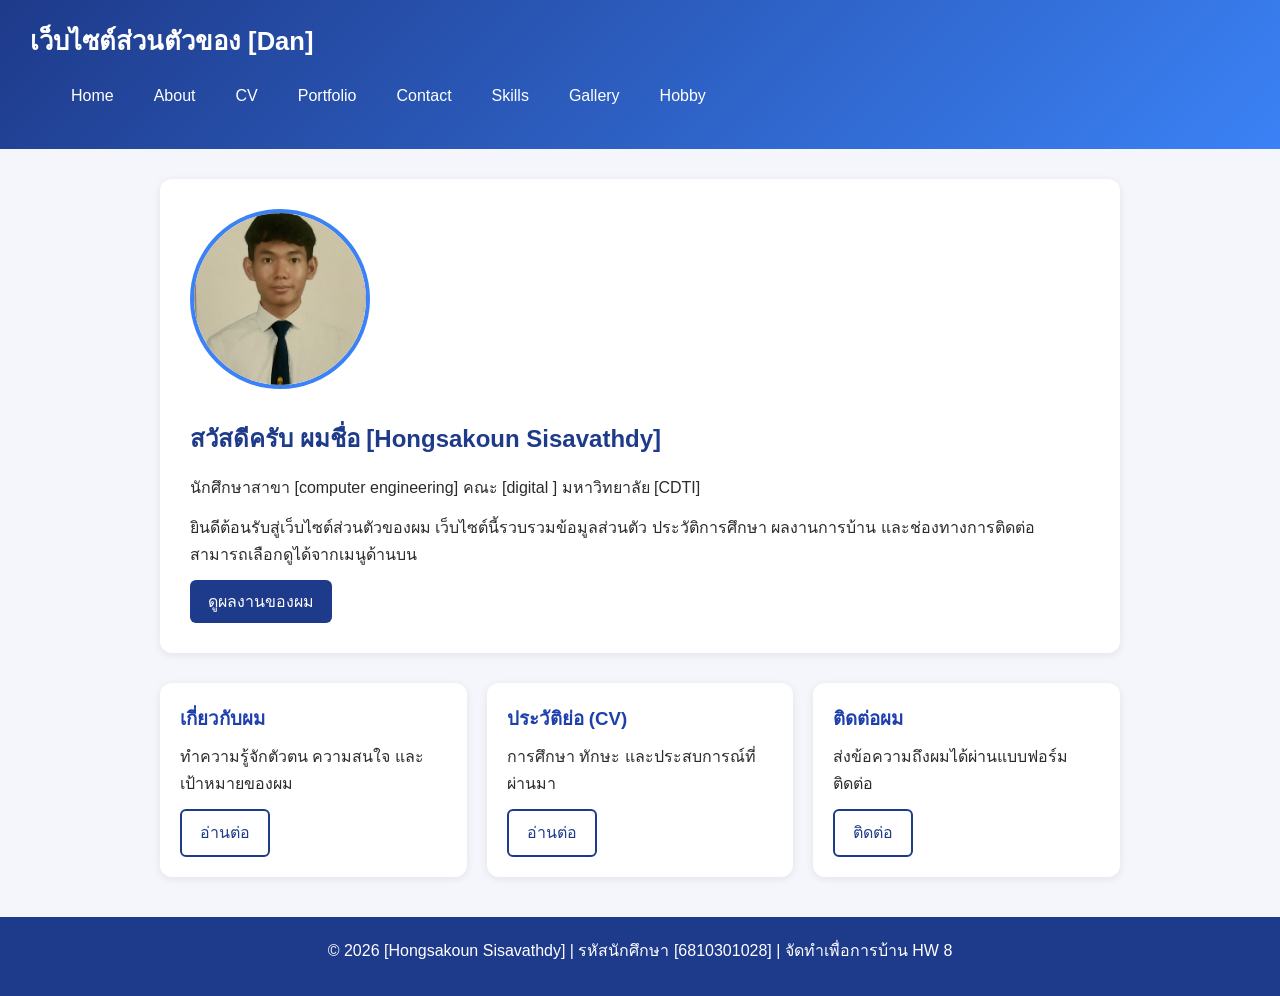
<file: index.html>
<!DOCTYPE html>
<html lang="th">
<head>
  <meta charset="UTF-8">
  <meta name="viewport" content="width=device-width, initial-scale=1.0">
  <title>หน้าแรก | เว็บไซต์ส่วนตัว</title>
  <link rel="stylesheet" href="css/style.css">
</head>
<body>

<header>
  <h1 class="site-title">เว็บไซต์ส่วนตัวของ [Dan]</h1>
  <nav>
    <ul class="menu">
      <li><a href="index.html">Home</a></li>
      <li><a href="about.html">About</a></li>
      <li><a href="cv.html">CV</a></li>
      <li><a href="portfolio.html">Portfolio</a></li>
      <li><a href="contact.html">Contact</a></li>
      <li><a href="skills.html">Skills</a></li>
      <li><a href="gallery.html">Gallery</a></li>
      <li><a href="hobby.html">Hobby</a></li>
    </ul>
  </nav>
</header>
<main>

<section class="hero">
  <img src="images/S__2539526.jpg" alt="รูปนักศึกษา" class="profile-img">
  <div class="hero-text">
    <h2>สวัสดีครับ ผมชื่อ [Hongsakoun Sisavathdy]</h2>
    <p>นักศึกษาสาขา [computer engineering] คณะ [digital ] มหาวิทยาลัย [CDTI]</p>
    <p>ยินดีต้อนรับสู่เว็บไซต์ส่วนตัวของผม เว็บไซต์นี้รวบรวมข้อมูลส่วนตัว ประวัติการศึกษา
       ผลงานการบ้าน และช่องทางการติดต่อ สามารถเลือกดูได้จากเมนูด้านบน</p>
    <a href="portfolio.html" class="btn">ดูผลงานของผม</a>
  </div>
</section>
<section class="cards">
  <article class="card">
    <h3>เกี่ยวกับผม</h3>
    <p>ทำความรู้จักตัวตน ความสนใจ และเป้าหมายของผม</p>
    <a href="about.html" class="btn btn-outline">อ่านต่อ</a>
  </article>
  <article class="card">
    <h3>ประวัติย่อ (CV)</h3>
    <p>การศึกษา ทักษะ และประสบการณ์ที่ผ่านมา</p>
    <a href="cv.html" class="btn btn-outline">อ่านต่อ</a>
  </article>
  <article class="card">
    <h3>ติดต่อผม</h3>
    <p>ส่งข้อความถึงผมได้ผ่านแบบฟอร์มติดต่อ</p>
    <a href="contact.html" class="btn btn-outline">ติดต่อ</a>
  </article>
</section>

</main>
<footer>
  <p>© 2026 [Hongsakoun Sisavathdy] | รหัสนักศึกษา [6810301028] | จัดทำเพื่อการบ้าน HW 8</p>
</footer>
</body>
</html>
</file>
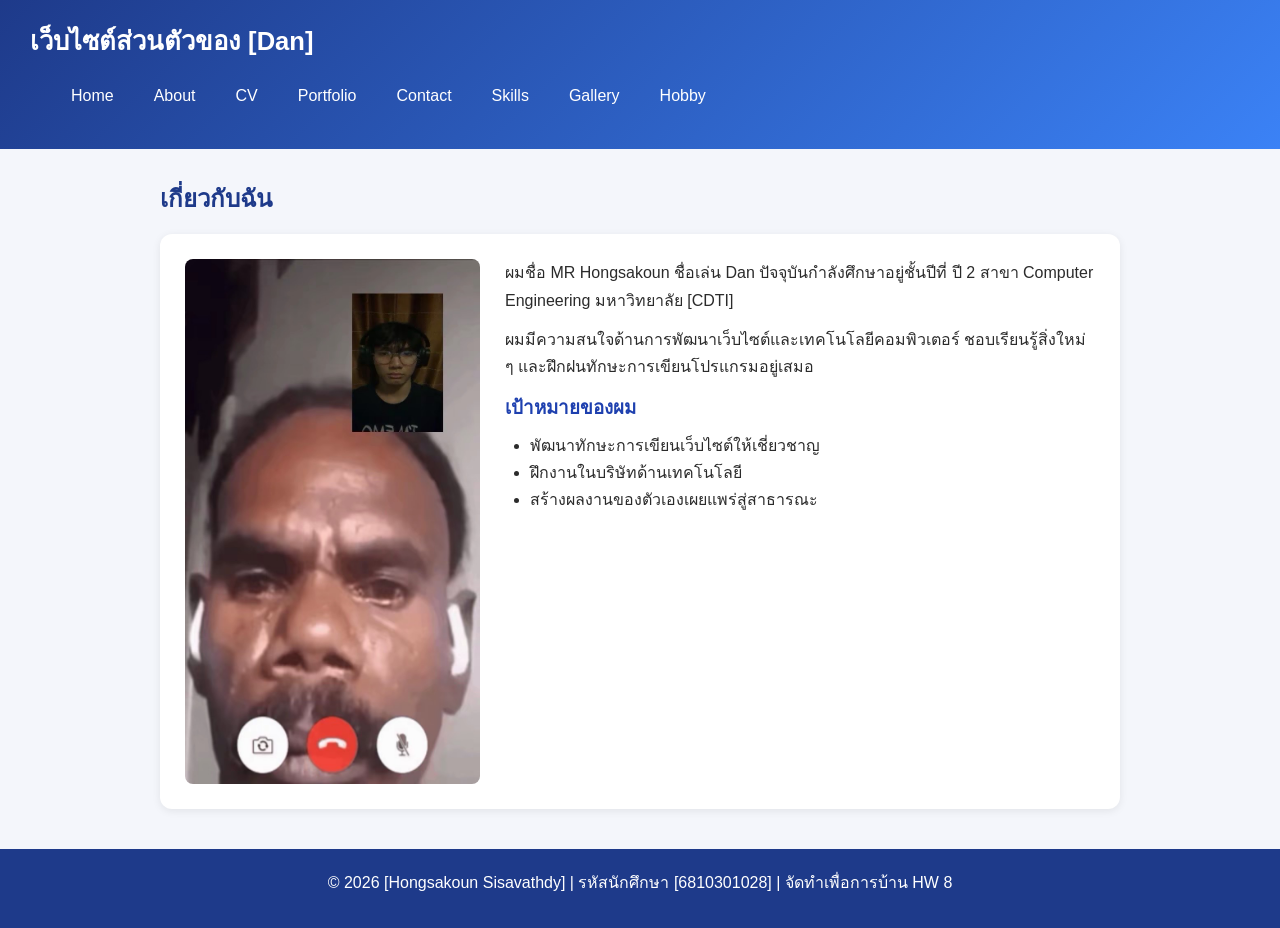
<file: about.html>
<!DOCTYPE html>
<html lang="th">
<head>
  <meta charset="UTF-8">
  <meta name="viewport" content="width=device-width, initial-scale=1.0">
  <title>เกี่ยวกับฉัน | เว็บไซต์ส่วนตัว</title>
  <link rel="stylesheet" href="css/style.css">
</head>
<body>

<header>
  <h1 class="site-title">เว็บไซต์ส่วนตัวของ [Dan]</h1>
  <nav>
    <ul class="menu">
      <li><a href="index.html">Home</a></li>
      <li><a href="about.html">About</a></li>
      <li><a href="cv.html">CV</a></li>
      <li><a href="portfolio.html">Portfolio</a></li>
      <li><a href="contact.html">Contact</a></li>
      <li><a href="skills.html">Skills</a></li>
      <li><a href="gallery.html">Gallery</a></li>
      <li><a href="hobby.html">Hobby</a></li>
    </ul>
  </nav>
</header>
<main>

<h2>เกี่ยวกับฉัน</h2>
<section class="two-col">
  <img src="images/S__2539527.jpg" alt="รูปประกอบแนะนำตัว">
  <div>
    <p>ผมชื่อ MR Hongsakoun ชื่อเล่น Dan ปัจจุบันกำลังศึกษาอยู่ชั้นปีที่ ปี 2
       สาขา Computer Engineering มหาวิทยาลัย [CDTI]</p>
    <p>ผมมีความสนใจด้านการพัฒนาเว็บไซต์และเทคโนโลยีคอมพิวเตอร์
       ชอบเรียนรู้สิ่งใหม่ ๆ และฝึกฝนทักษะการเขียนโปรแกรมอยู่เสมอ</p>
    <h3>เป้าหมายของผม</h3>
    <ul>
      <li>พัฒนาทักษะการเขียนเว็บไซต์ให้เชี่ยวชาญ</li>
      <li>ฝึกงานในบริษัทด้านเทคโนโลยี</li>
      <li>สร้างผลงานของตัวเองเผยแพร่สู่สาธารณะ</li>
    </ul>
  </div>
</section>

</main>
<footer>
  <p>© 2026 [Hongsakoun Sisavathdy] | รหัสนักศึกษา [6810301028] | จัดทำเพื่อการบ้าน HW 8</p>
</footer>
</body>
</html>
</file>
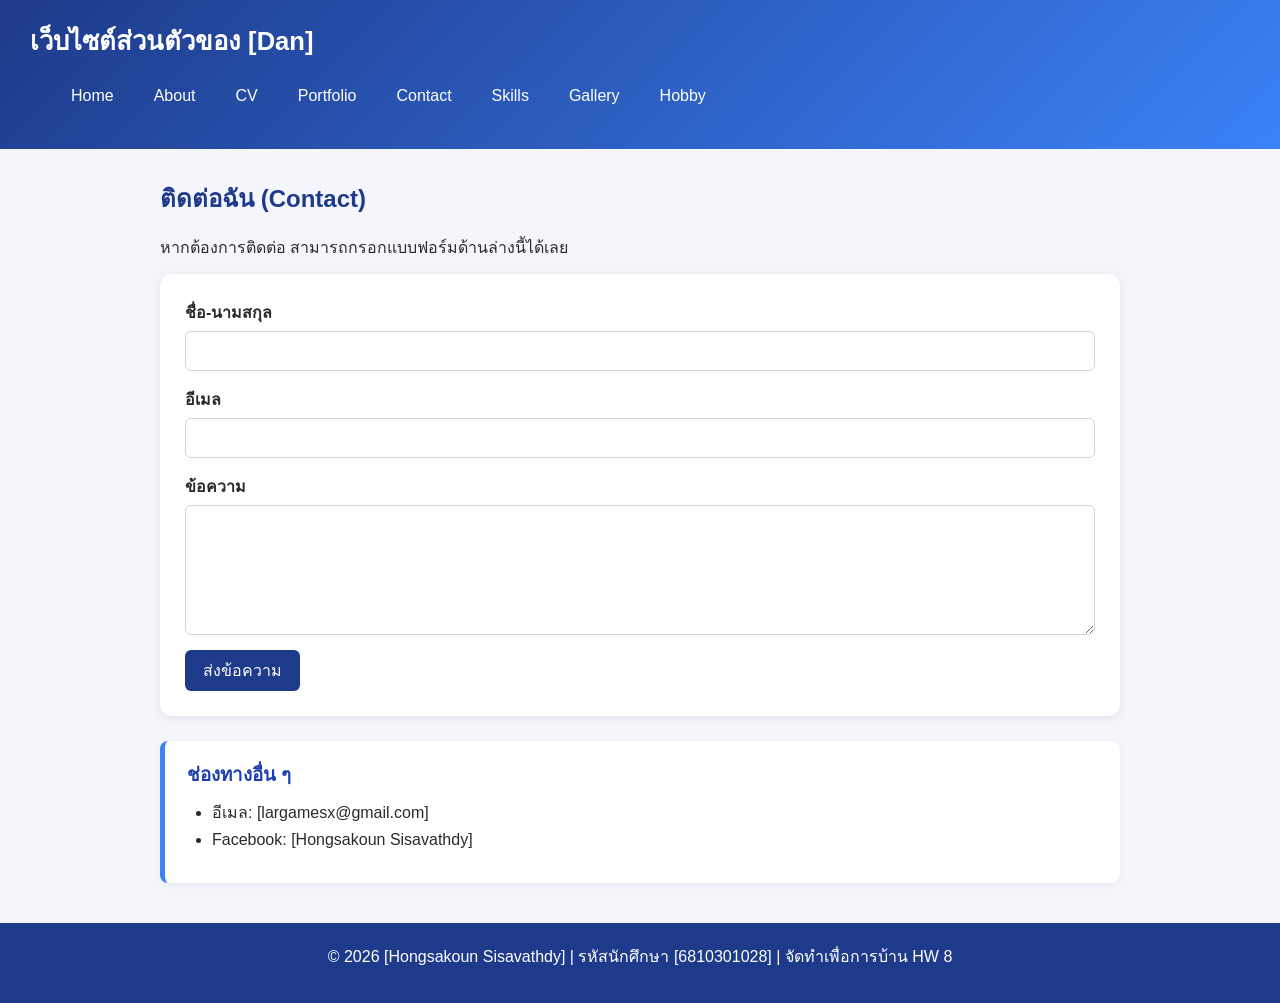
<file: contact.html>
<!DOCTYPE html>
  <html lang="th">
  <head>
    <meta charset="UTF-8">
    <meta name="viewport" content="width=device-width, initial-scale=1.0">
    <title>ติดต่อ | เว็บไซต์ส่วนตัว</title>
    <link rel="stylesheet" href="css/style.css">
  </head>
  <body>

  <header>
    <h1 class="site-title">เว็บไซต์ส่วนตัวของ [Dan]</h1>
    <nav>
      <ul class="menu">
        <li><a href="index.html">Home</a></li>
        <li><a href="about.html">About</a></li>
        <li><a href="cv.html">CV</a></li>
        <li><a href="portfolio.html">Portfolio</a></li>
        <li><a href="contact.html">Contact</a></li>
        <li><a href="skills.html">Skills</a></li>
        <li><a href="gallery.html">Gallery</a></li>
        <li><a href="hobby.html">Hobby</a></li>
      </ul>
    </nav>
  </header>
  <main>

  <h2>ติดต่อฉัน (Contact)</h2>
  <p>หากต้องการติดต่อ สามารถกรอกแบบฟอร์มด้านล่างนี้ได้เลย</p>
  <form class="contact-form">
    <div class="form-row">
      <label for="name">ชื่อ-นามสกุล</label>
      <input type="text" id="name" name="name" required>
    </div>
    <div class="form-row">
      <label for="email">อีเมล</label>
      <input type="email" id="email" name="email" required>
    </div>
    <div class="form-row">
      <label for="message">ข้อความ</label>
      <textarea id="message" name="message" rows="6" required></textarea>
    </div>
    <button type="submit" class="btn">ส่งข้อความ</button>
  </form>
  <section class="cv-block">
    <h3>ช่องทางอื่น ๆ</h3>
    <ul>
      <li>อีเมล: [largamesx@gmail.com]</li>
      <li>Facebook: [Hongsakoun Sisavathdy]</li>
    </ul>
  </section>

  </main>
  <footer>
    <p>© 2026 [Hongsakoun Sisavathdy] | รหัสนักศึกษา [6810301028] | จัดทำเพื่อการบ้าน HW 8</p>
  </footer>
  </body>
  </html>
</file>
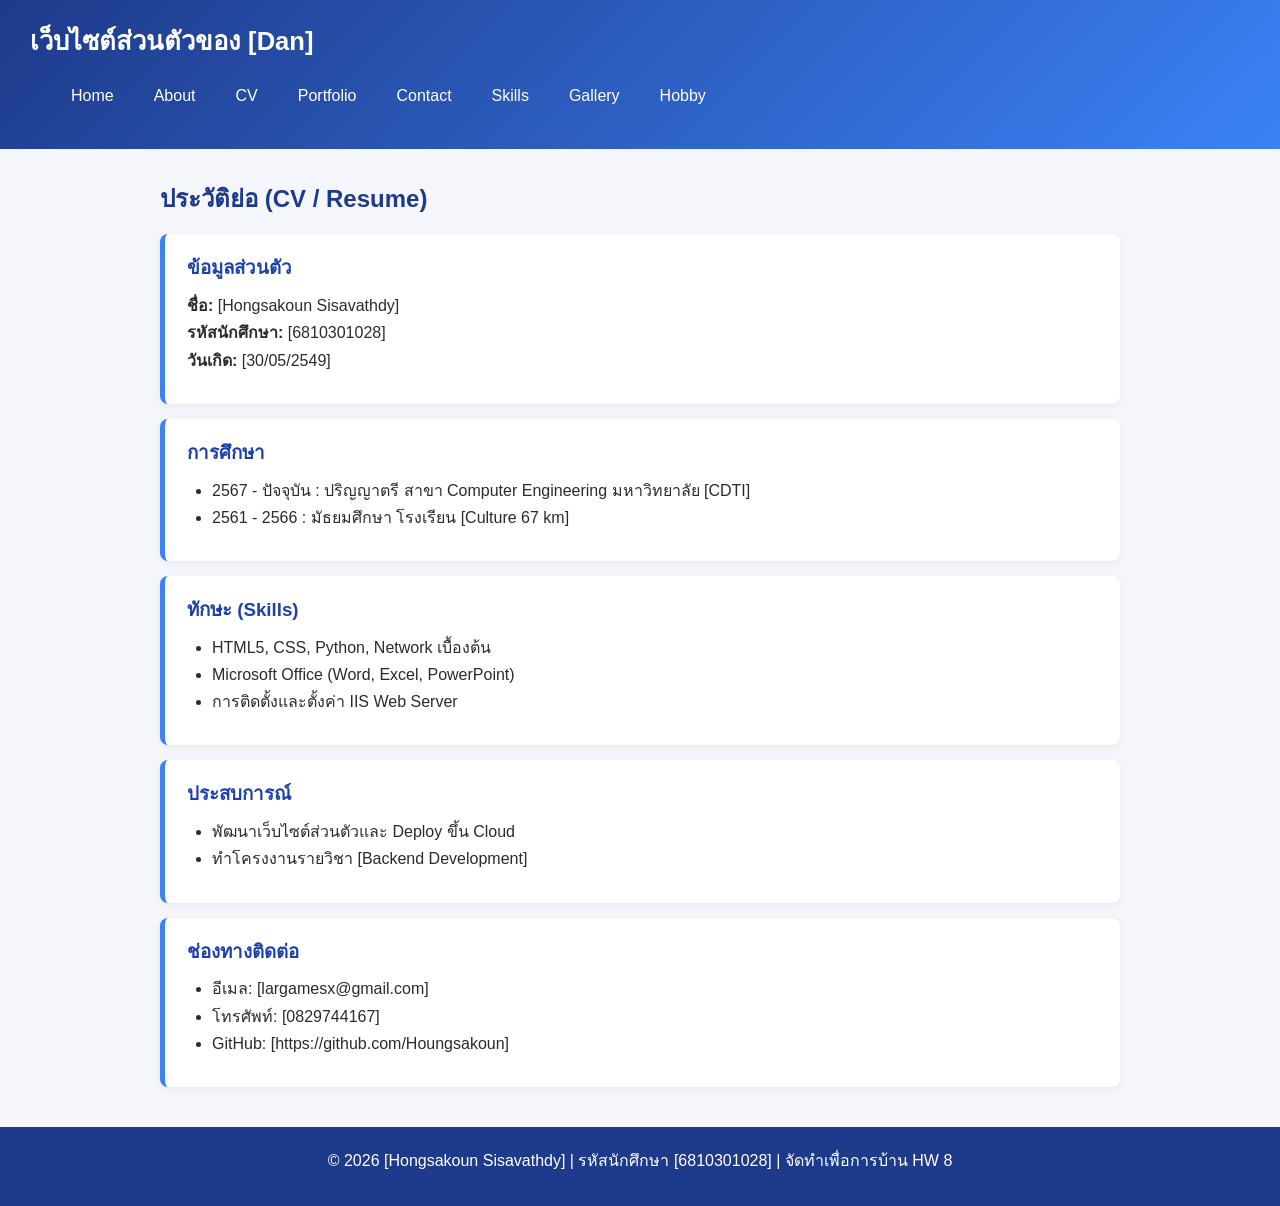
<file: cv.html>
<!DOCTYPE html>
<html lang="th">
<head>
  <meta charset="UTF-8">
  <meta name="viewport" content="width=device-width, initial-scale=1.0">
  <title>CV / Resume | เว็บไซต์ส่วนตัว</title>
  <link rel="stylesheet" href="css/style.css">
</head>
<body>

<header>
  <h1 class="site-title">เว็บไซต์ส่วนตัวของ [Dan]</h1>
  <nav>
    <ul class="menu">
      <li><a href="index.html">Home</a></li>
      <li><a href="about.html">About</a></li>
      <li><a href="cv.html">CV</a></li>
      <li><a href="portfolio.html">Portfolio</a></li>
      <li><a href="contact.html">Contact</a></li>
      <li><a href="skills.html">Skills</a></li>
      <li><a href="gallery.html">Gallery</a></li>
      <li><a href="hobby.html">Hobby</a></li>
    </ul>
  </nav>
</header>
<main>

<h2>ประวัติย่อ (CV / Resume)</h2>
<section class="cv-block">
  <h3>ข้อมูลส่วนตัว</h3>
  <p><strong>ชื่อ:</strong> [Hongsakoun Sisavathdy]<br>
     <strong>รหัสนักศึกษา:</strong> [6810301028]<br>
     <strong>วันเกิด:</strong> [30/05/2549]</p>
</section>
<section class="cv-block">
  <h3>การศึกษา</h3>
  <ul>
    <li>2567 - ปัจจุบัน : ปริญญาตรี สาขา Computer Engineering มหาวิทยาลัย [CDTI]</li>
    <li>2561 - 2566 : มัธยมศึกษา โรงเรียน [Culture 67 km]</li>
  </ul>
</section>
<section class="cv-block">
  <h3>ทักษะ (Skills)</h3>
  <ul>
    <li>HTML5, CSS, Python, Network เบื้องต้น</li>
    <li>Microsoft Office (Word, Excel, PowerPoint)</li>
    <li>การติดตั้งและตั้งค่า IIS Web Server</li>
  </ul>
</section>
<section class="cv-block">
  <h3>ประสบการณ์</h3>
  <ul>
    <li>พัฒนาเว็บไซต์ส่วนตัวและ Deploy ขึ้น Cloud</li>
    <li>ทำโครงงานรายวิชา [Backend Development]</li>
  </ul>
</section>
<section class="cv-block">
  <h3>ช่องทางติดต่อ</h3>
  <ul>
    <li>อีเมล: [largamesx@gmail.com]</li>
    <li>โทรศัพท์: [0829744167]</li>
    <li>GitHub: [https://github.com/Houngsakoun]</li>
  </ul>
</section>

</main>
<footer>
  <p>© 2026 [Hongsakoun Sisavathdy] | รหัสนักศึกษา [6810301028] | จัดทำเพื่อการบ้าน HW 8</p>
</footer>
</body>
</html>
</file>
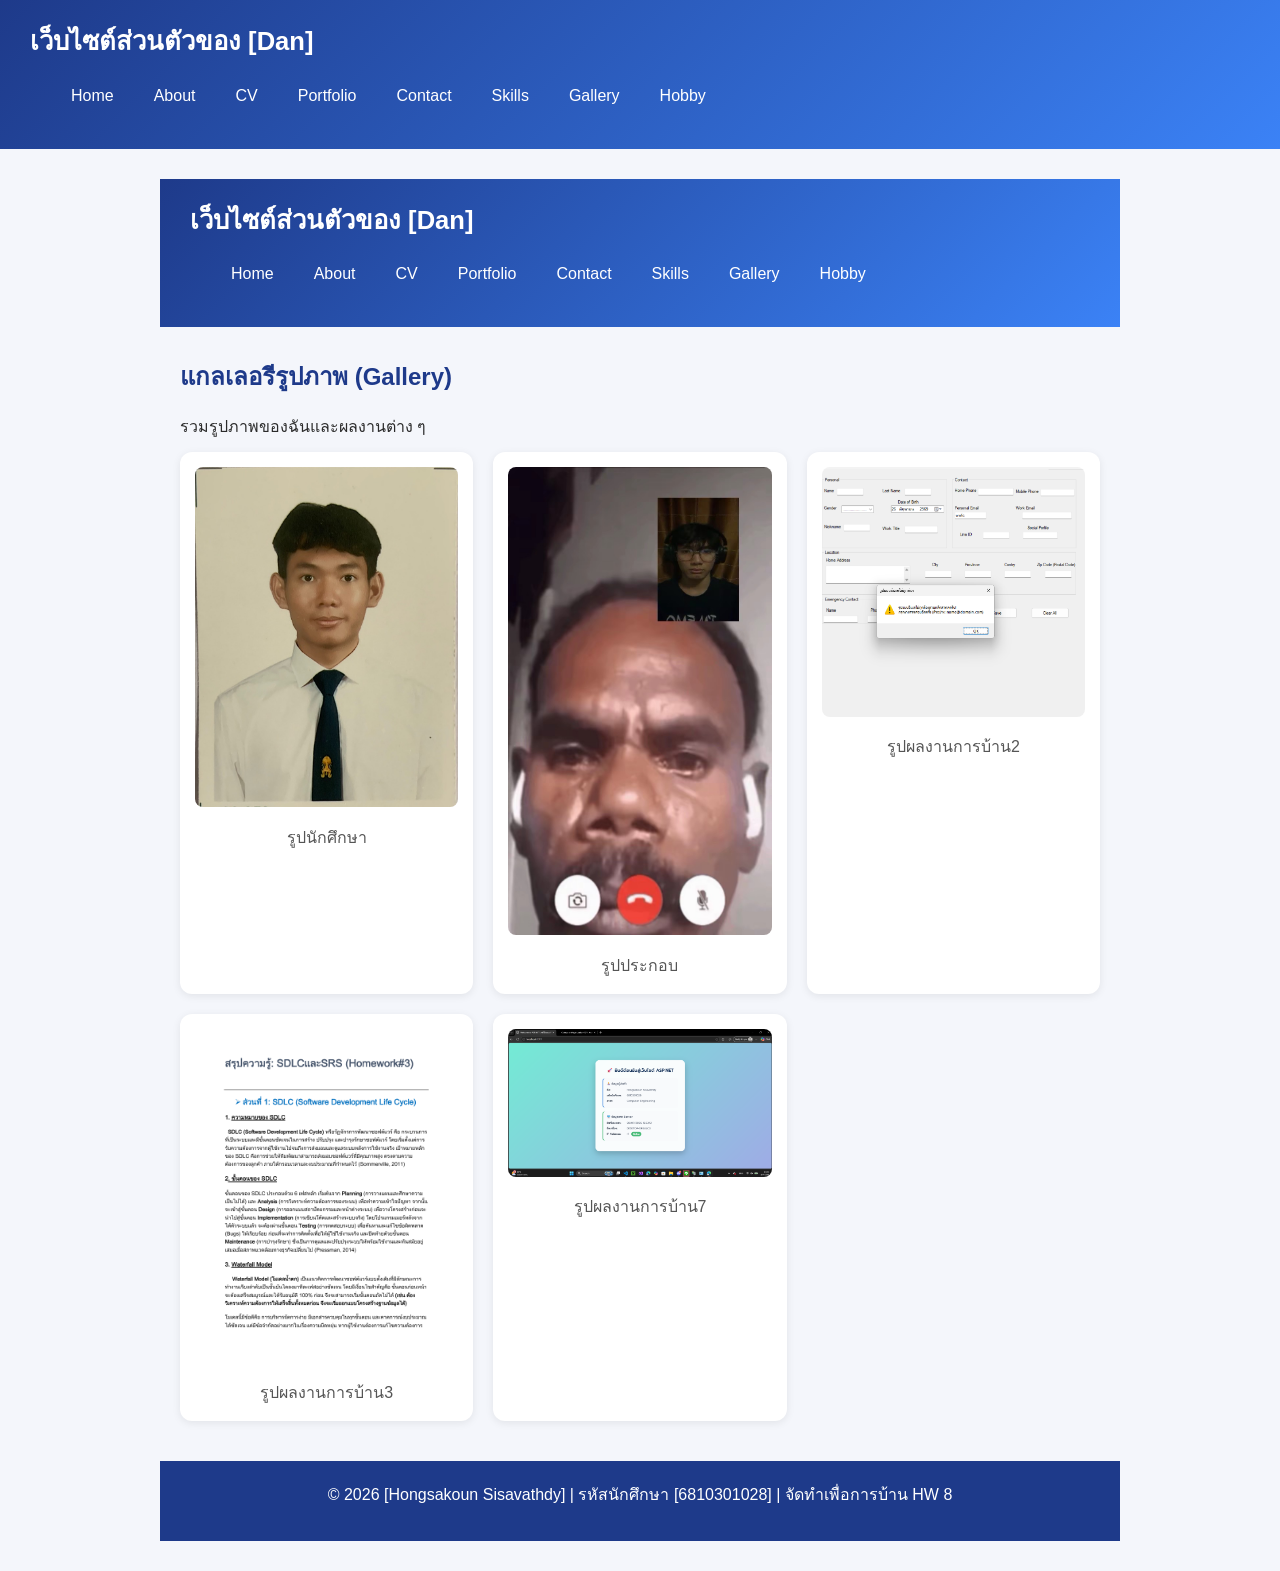
<file: gallery.html>
<!DOCTYPE html>
<html lang="th">
<head>
  <meta charset="UTF-8">
  <meta name="viewport" content="width=device-width, initial-scale=1.0">
  <title>แกลเลอรี | เว็บไซต์ส่วนตัว</title>
  <link rel="stylesheet" href="css/style.css">
</head>
<body>

<header>
  <h1 class="site-title">เว็บไซต์ส่วนตัวของ [Dan]</h1>
  <nav>
    <ul class="menu">
      <li><a href="index.html">Home</a></li>
      <li><a href="about.html">About</a></li>
      <li><a href="cv.html">CV</a></li>
      <li><a href="portfolio.html">Portfolio</a></li>
      <li><a href="contact.html">Contact</a></li>
      <li><a href="skills.html">Skills</a></li>
      <li><a href="gallery.html">Gallery</a></li>
      <li><a href="hobby.html">Hobby</a></li>
    </ul>
  </nav>
</header>
<main>
<!DOCTYPE html>
<html lang="th">
<head>
  <meta charset="UTF-8">
  <meta name="viewport" content="width=device-width, initial-scale=1.0">
  <title>แกลเลอรี | เว็บไซต์ส่วนตัว</title>
  <link rel="stylesheet" href="css/style.css">
</head>
<body>

<header>
  <h1 class="site-title">เว็บไซต์ส่วนตัวของ [Dan]</h1>
  <nav>
    <ul class="menu">
      <li><a href="index.html">Home</a></li>
      <li><a href="about.html">About</a></li>
      <li><a href="cv.html">CV</a></li>
      <li><a href="portfolio.html">Portfolio</a></li>
      <li><a href="contact.html">Contact</a></li>
      <li><a href="skills.html">Skills</a></li>
      <li><a href="gallery.html">Gallery</a></li>
      <li><a href="hobby.html">Hobby</a></li>
    </ul>
  </nav>
</header>
<main>

<h2>แกลเลอรีรูปภาพ (Gallery)</h2>
<p>รวมรูปภาพของฉันและผลงานต่าง ๆ</p>
<section class="gallery">
  <figure>
    <img src="images/S__2539526.jpg" alt="รูปนักศึกษา">
    <figcaption>รูปนักศึกษา</figcaption>
  </figure>
  
  
  <figure>
    <img src="images/S__2539527.jpg" alt="รูปประกอบ">
    <figcaption>รูปประกอบ</figcaption>
  </figure>

  <figure>
    <img src="images/Screenshot 2026-06-26 120235.png" alt="(ผลงาน) ">
    <figcaption>รูปผลงานการบ้าน2</figcaption>
  </figure> 

  <figure>
    <img src="images/hw3.jpg" alt="รูปผลงานการบ้าน 3">
    <figcaption>รูปผลงานการบ้าน3</figcaption>
  </figure>

  <figure>
    <img src="images/Screenshot 2026-07-08 133441.png" alt="(ผลงาน) ">
    <figcaption>รูปผลงานการบ้าน7</figcaption>
  </figure>
</section>  

</main>
<footer>
  <p>© 2026 [Hongsakoun Sisavathdy] | รหัสนักศึกษา [6810301028] | จัดทำเพื่อการบ้าน HW 8</p>
</footer>
</body>
</html>
</file>
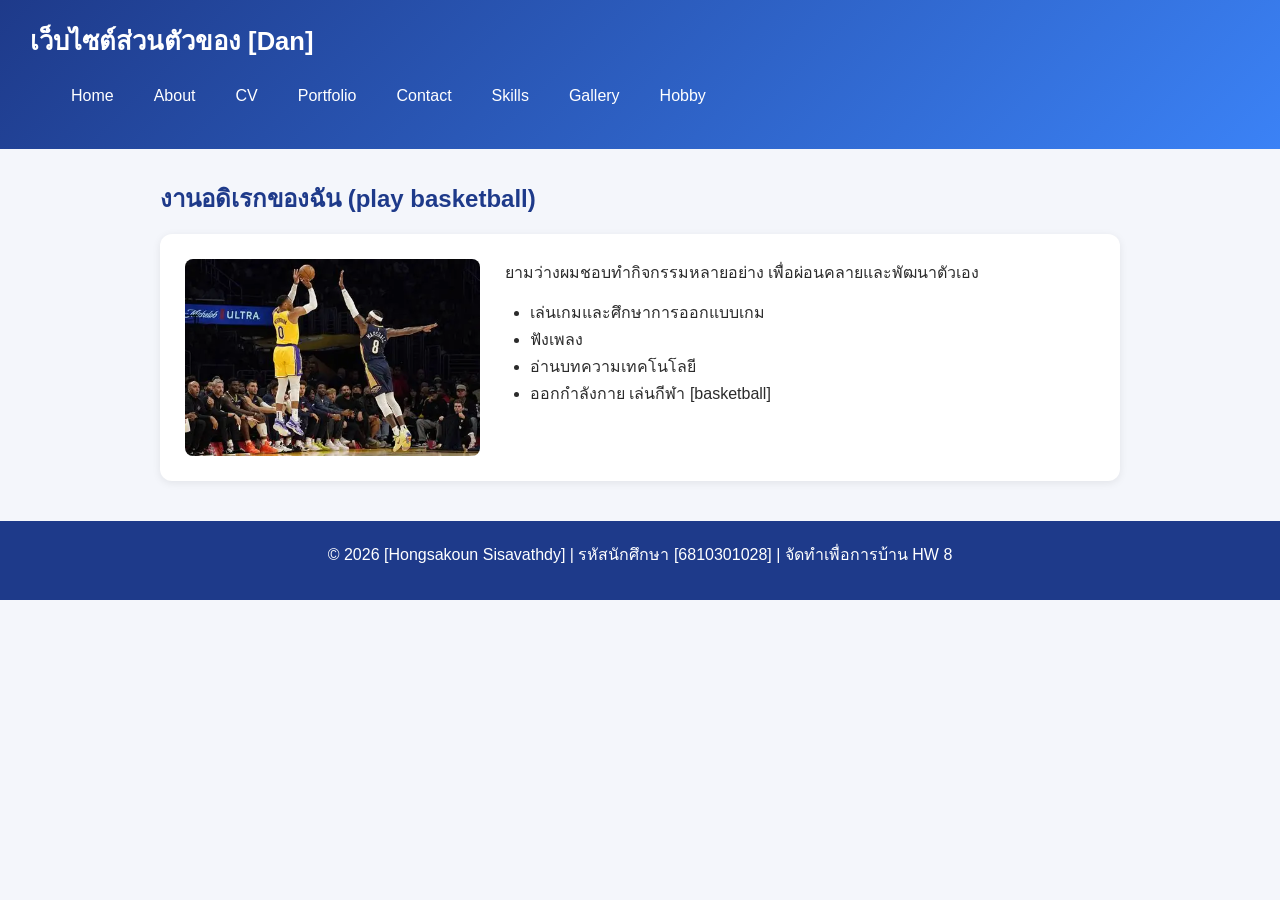
<file: hobby.html>
<!DOCTYPE html>
<html lang="th">
<head>
  <meta charset="UTF-8">
  <meta name="viewport" content="width=device-width, initial-scale=1.0">
  <title>งานอดิเรก | เว็บไซต์ส่วนตัว</title>
  <link rel="stylesheet" href="css/style.css">
</head>
<body>

<header>
  <h1 class="site-title">เว็บไซต์ส่วนตัวของ [Dan]</h1>
  <nav>
    <ul class="menu">
      <li><a href="index.html">Home</a></li>
      <li><a href="about.html">About</a></li>
      <li><a href="cv.html">CV</a></li>
      <li><a href="portfolio.html">Portfolio</a></li>
      <li><a href="contact.html">Contact</a></li>
      <li><a href="skills.html">Skills</a></li>
      <li><a href="gallery.html">Gallery</a></li>
      <li><a href="hobby.html">Hobby</a></li>
    </ul>
  </nav>
</header>
<main>

<h2>งานอดิเรกของฉัน (play basketball)</h2>
<section class="two-col">
  <img src="images/OIP.jpg" alt="รูปประกอบงานอดิเรก">
  <div>
    <p>ยามว่างผมชอบทำกิจกรรมหลายอย่าง เพื่อผ่อนคลายและพัฒนาตัวเอง</p>
    <ul>
      <li>เล่นเกมและศึกษาการออกแบบเกม</li>
      <li>ฟังเพลง</li>
      <li>อ่านบทความเทคโนโลยี</li>
      <li>ออกกำลังกาย เล่นกีฬา [basketball]</li>
    </ul>
  </div>
</section>

</main>
<footer>
  <p>© 2026 [Hongsakoun Sisavathdy] | รหัสนักศึกษา [6810301028] | จัดทำเพื่อการบ้าน HW 8</p>
</footer>
</body>
</html>
</file>
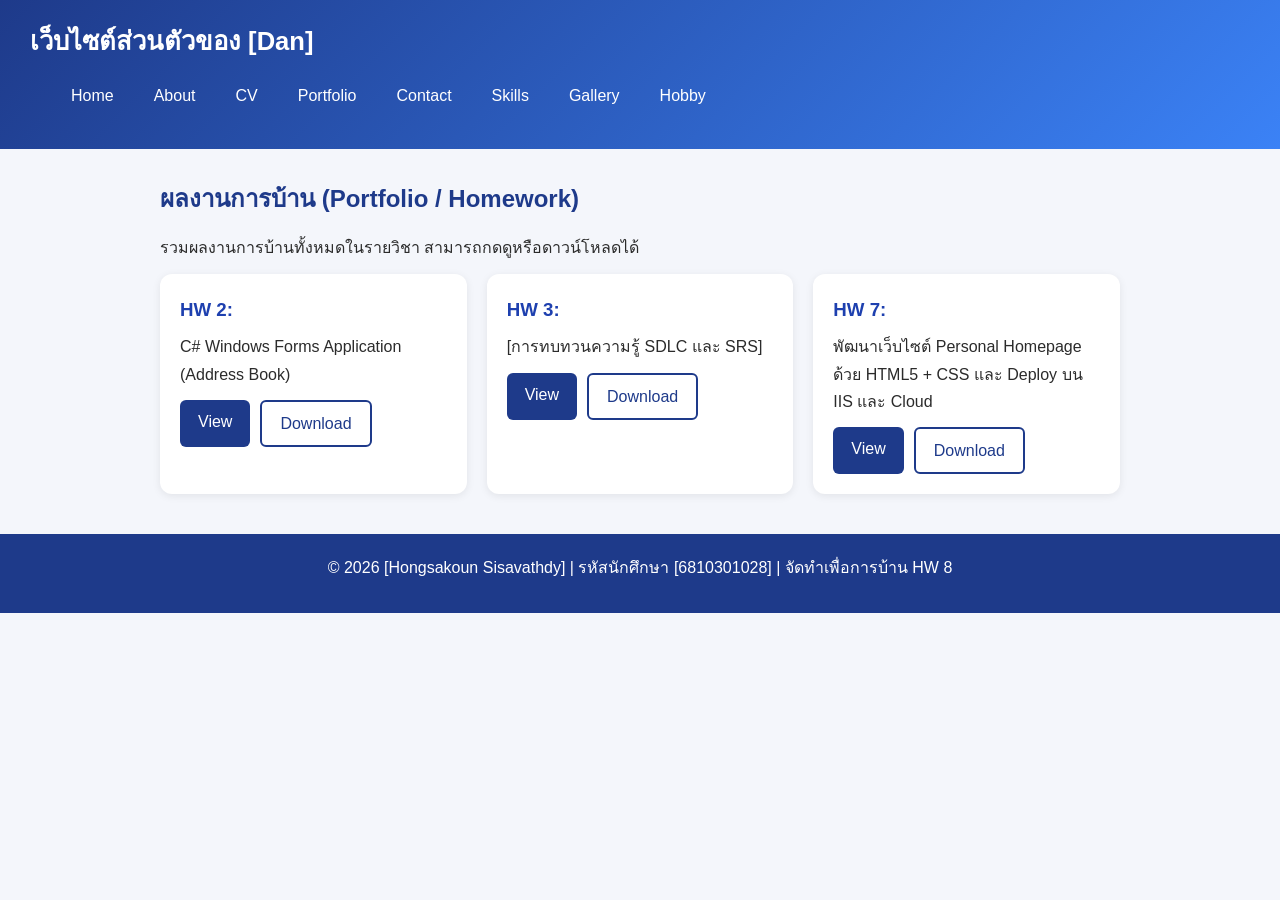
<file: portfolio.html>
<!DOCTYPE html>
<html lang="th">
<head>
  <meta charset="UTF-8">
  <meta name="viewport" content="width=device-width, initial-scale=1.0">
  <title>ผลงานการบ้าน | เว็บไซต์ส่วนตัว</title>
  <link rel="stylesheet" href="css/style.css">
</head>
<body>

<header>
  <h1 class="site-title">เว็บไซต์ส่วนตัวของ [Dan]</h1>
  <nav>
    <ul class="menu">
      <li><a href="index.html">Home</a></li>
      <li><a href="about.html">About</a></li>
      <li><a href="cv.html">CV</a></li>
      <li><a href="portfolio.html">Portfolio</a></li>
      <li><a href="contact.html">Contact</a></li>
      <li><a href="skills.html">Skills</a></li>
      <li><a href="gallery.html">Gallery</a></li>
      <li><a href="hobby.html">Hobby</a></li>
    </ul>
  </nav>
</header>

<main>
  <h2>ผลงานการบ้าน (Portfolio / Homework)</h2>
  <p>รวมผลงานการบ้านทั้งหมดในรายวิชา สามารถกดดูหรือดาวน์โหลดได้</p>
  
  <section class="cards">
    <article class="card">

      <h3>HW 2:</h3>
      <p>C# Windows Forms Application (Address Book)</p>
      <div class="btn-group">
        <a href="https://cdti365-my.sharepoint.com/shared?id=%2Fpersonal%2Fsarayut%5Fcha%5Fms%5Fcdti%5Fac%5Fth%2FDocuments%2FCDTI%2FTeach%2F2026%2F1st%2DBackend%2FStudentArea%2FStudentData%2F6810301028%5Fhongsakoun%2FHome%20work%2FHW02%5F6810301028&listurl=%2Fpersonal%2Fsarayut%5Fcha%5Fms%5Fcdti%5Fac%5Fth%2FDocuments&viewid=95b988d0%2D29ca%2D430c%2D96bd%2D483e05092c2c&ga=1" class="btn" target="_blank">View</a>
        <a href="DL/hw2.zip" class="btn btn-outline" download>Download</a>
      </div>
    </article>

    <article class="card">
      <h3>HW 3:</h3>
      <p>[การทบทวนความรู้ SDLC และ SRS]</p>
      <div class="btn-group">
        <a href="https://cdti365-my.sharepoint.com/shared?id=%2Fpersonal%2Fsarayut%5Fcha%5Fms%5Fcdti%5Fac%5Fth%2FDocuments%2FCDTI%2FTeach%2F2026%2F1st%2DBackend%2FStudentArea%2FStudentData%2F6810301028%5Fhongsakoun%2FHome%20work%2FHW03%5F6810301028&listurl=%2Fpersonal%2Fsarayut%5Fcha%5Fms%5Fcdti%5Fac%5Fth%2FDocuments&viewid=95b988d0%2D29ca%2D430c%2D96bd%2D483e05092c2c&ga=1" class="btn" target="_blank">View</a>
        <a href="Homework_3.pdf" class="btn btn-outline" download>Download</a>
      </div>
    </article>

    <article class="card">
     
      <h3>HW 7:</h3>
      <p>พัฒนาเว็บไซต์ Personal Homepage ด้วย HTML5 + CSS และ Deploy บน IIS และ Cloud</p>
      <div class="btn-group">
        <a href="https://cdti365-my.sharepoint.com/shared?id=%2Fpersonal%2Fsarayut%5Fcha%5Fms%5Fcdti%5Fac%5Fth%2FDocuments%2FCDTI%2FTeach%2F2026%2F1st%2DBackend%2FStudentArea%2FStudentData%2F6810301028%5Fhongsakoun%2FHome%20work%2FHW07%5F6810301028&listurl=%2Fpersonal%2Fsarayut%5Fcha%5Fms%5Fcdti%5Fac%5Fth%2FDocuments&viewid=95b988d0%2D29ca%2D430c%2D96bd%2D483e05092c2c&ga=1" class="btn">View</a>
        <a href="DL/wwwroot.zip" class="btn btn-outline" download>Download</a>
      </div>
    </article>
  </section>

  
</main>

<footer>
  <p>© 2026 [Hongsakoun Sisavathdy] | รหัสนักศึกษา [6810301028] | จัดทำเพื่อการบ้าน HW 8</p>
</footer>

</body>
</html>
</file>
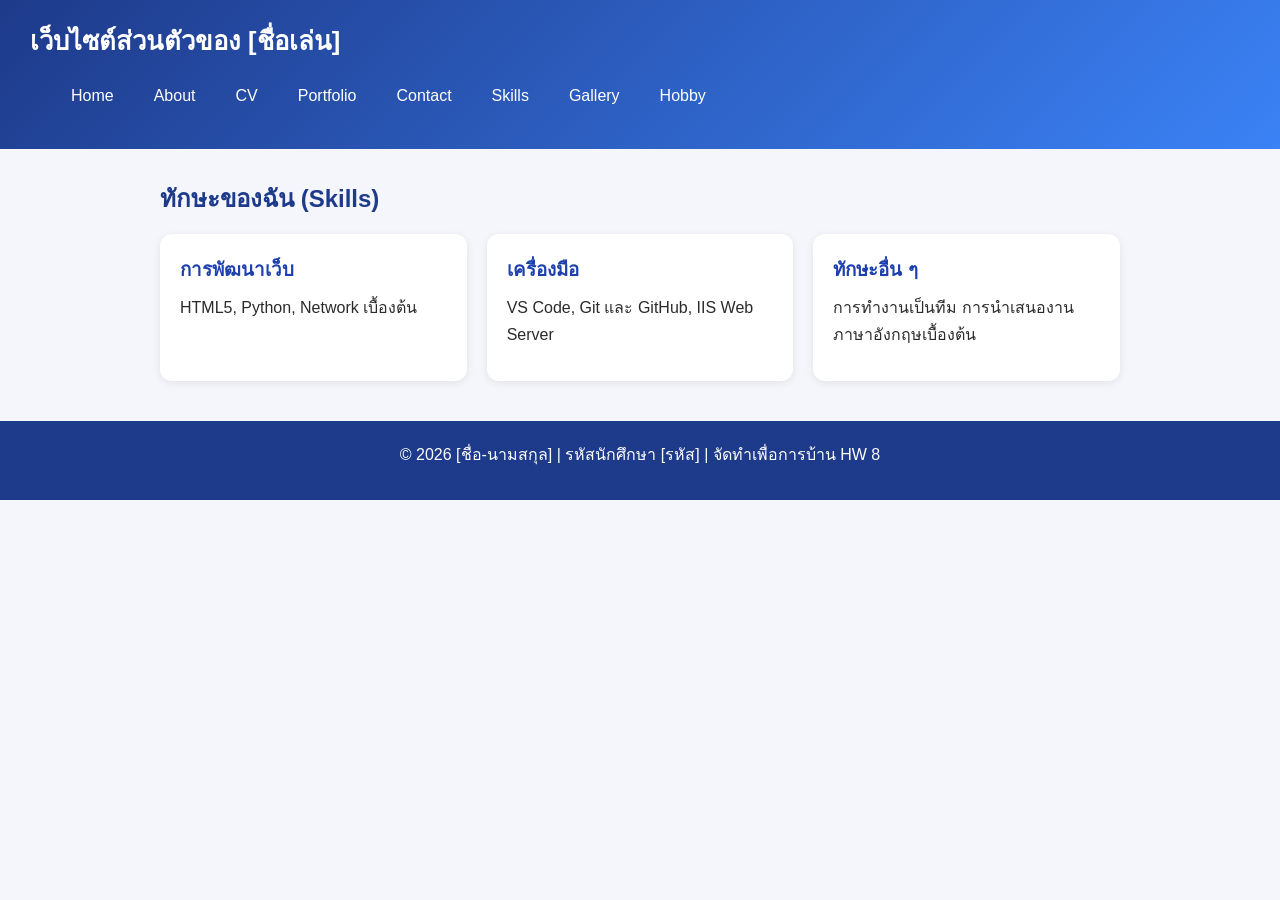
<file: skills.html>
<!DOCTYPE html>
<html lang="th">
<head>
  <meta charset="UTF-8">
  <meta name="viewport" content="width=device-width, initial-scale=1.0">
  <title>ทักษะ | เว็บไซต์ส่วนตัว</title>
  <link rel="stylesheet" href="css/style.css">
</head>
<body>

<header>
  <h1 class="site-title">เว็บไซต์ส่วนตัวของ [ชื่อเล่น]</h1>
  <nav>
    <ul class="menu">
      <li><a href="index.html">Home</a></li>
      <li><a href="about.html">About</a></li>
      <li><a href="cv.html">CV</a></li>
      <li><a href="portfolio.html">Portfolio</a></li>
      <li><a href="contact.html">Contact</a></li>
      <li><a href="skills.html">Skills</a></li>
      <li><a href="gallery.html">Gallery</a></li>
      <li><a href="hobby.html">Hobby</a></li>
    </ul>
  </nav>
</header>
<main>

<h2>ทักษะของฉัน (Skills)</h2>
<section class="cards">
  <article class="card">
    <h3>การพัฒนาเว็บ</h3>
    <p>HTML5, Python, Network เบื้องต้น</p>
  </article>
  <article class="card">
    <h3>เครื่องมือ</h3>
    <p>VS Code, Git และ GitHub, IIS Web Server</p>
  </article>
  <article class="card">
    <h3>ทักษะอื่น ๆ</h3>
    <p>การทำงานเป็นทีม การนำเสนองาน ภาษาอังกฤษเบื้องต้น</p>
  </article>
</section>

</main>
<footer>
  <p>© 2026 [ชื่อ-นามสกุล] | รหัสนักศึกษา [รหัส] | จัดทำเพื่อการบ้าน HW 8</p>
</footer>
</body>
</html>
</file>
<file: css/style.css>
/* ================================
   สไตล์หลักของเว็บไซต์ส่วนตัว
   ================================ */

* {
  margin: 0;
  padding: 0;
  box-sizing: border-box;
}

body {
  font-family: "Segoe UI", "Leelawadee UI", "Tahoma", sans-serif;
  background-color: #f4f6fb;
  color: #2b2b2b;
  line-height: 1.7;
}

/* ---------- Header + เมนู (Flexbox) ---------- */
header {
  background: linear-gradient(135deg, #1e3a8a, #3b82f6);
  color: #ffffff;
  padding: 20px 30px;
}

.site-title {
  font-size: 1.6rem;
  margin-bottom: 10px;
}

.menu {
  display: flex;
  flex-wrap: wrap;
  gap: 8px;
  list-style: none;
}

.menu a {
  display: block;
  padding: 8px 16px;
  color: #ffffff;
  text-decoration: none;
  border-radius: 6px;
  transition: background-color 0.2s;
}

.menu a:hover {
  background-color: rgba(255, 255, 255, 0.25);
}

/* ---------- ส่วนเนื้อหา ---------- */
main {
  max-width: 1000px;
  margin: 30px auto;
  padding: 0 20px;
}

h2 {
  color: #1e3a8a;
  margin-bottom: 15px;
}

h3 {
  color: #1e40af;
  margin-bottom: 8px;
}

p {
  margin-bottom: 12px;
}

ul {
  margin: 0 0 12px 25px;
}

/* ---------- Hero (หน้าแรก) ---------- */
.hero {
  display: flex;
  align-items: center;
  gap: 30px;
  background-color: #ffffff;
  border-radius: 12px;
  padding: 30px;
  box-shadow: 0 2px 8px rgba(0, 0, 0, 0.08);
  margin-bottom: 30px;
  flex-wrap: wrap;
}

.profile-img {
  width: 180px;
  height: 180px;
  border-radius: 50%;
  object-fit: cover;
  border: 4px solid #3b82f6;
}

/* ---------- การ์ด (Grid) ---------- */
.cards {
  display: grid;
  grid-template-columns: repeat(auto-fit, minmax(260px, 1fr));
  gap: 20px;
  margin-bottom: 30px;
}

.card {
  background-color: #ffffff;
  border-radius: 12px;
  padding: 20px;
  box-shadow: 0 2px 8px rgba(0, 0, 0, 0.08);
}

.card img {
  width: 100%;
  border-radius: 8px;
  margin-bottom: 12px;
}

/* ---------- ปุ่ม ---------- */
.btn {
  display: inline-block;
  background-color: #1e3a8a;
  color: #ffffff;
  padding: 8px 18px;
  border: none;
  border-radius: 6px;
  text-decoration: none;
  cursor: pointer;
  font-size: 1rem;
}

.btn:hover {
  background-color: #3b82f6;
}

.btn-outline {
  background-color: transparent;
  color: #1e3a8a;
  border: 2px solid #1e3a8a;
}

.btn-outline:hover {
  background-color: #1e3a8a;
  color: #ffffff;
}

.btn-group {
  display: flex;
  gap: 10px;
}

/* ---------- Layout สองคอลัมน์ ---------- */
.two-col {
  display: grid;
  grid-template-columns: 1fr 2fr;
  gap: 25px;
  align-items: start;
  background-color: #ffffff;
  border-radius: 12px;
  padding: 25px;
  box-shadow: 0 2px 8px rgba(0, 0, 0, 0.08);
}

.two-col img {
  width: 100%;
  border-radius: 8px;
}

/* ---------- CV ---------- */
.cv-block {
  background-color: #ffffff;
  border-left: 5px solid #3b82f6;
  border-radius: 8px;
  padding: 18px 22px;
  margin-bottom: 15px;
  box-shadow: 0 2px 6px rgba(0, 0, 0, 0.06);
}

/* ---------- ฟอร์มติดต่อ ---------- */
.contact-form {
  background-color: #ffffff;
  border-radius: 12px;
  padding: 25px;
  box-shadow: 0 2px 8px rgba(0, 0, 0, 0.08);
  margin-bottom: 25px;
}

.form-row {
  margin-bottom: 15px;
  display: flex;
  flex-direction: column;
}

.form-row label {
  font-weight: bold;
  margin-bottom: 5px;
}

.form-row input,
.form-row textarea {
  padding: 10px;
  border: 1px solid #cbd5e1;
  border-radius: 6px;
  font-size: 1rem;
  font-family: inherit;
}

/* ---------- Gallery ---------- */
.gallery {
  display: grid;
  grid-template-columns: repeat(auto-fit, minmax(250px, 1fr));
  gap: 20px;
}

.gallery figure {
  background-color: #ffffff;
  border-radius: 12px;
  padding: 15px;
  text-align: center;
  box-shadow: 0 2px 8px rgba(0, 0, 0, 0.08);
}

.gallery img {
  width: 100%;
  border-radius: 8px;
}

.gallery figcaption {
  margin-top: 8px;
  color: #555555;
}

/* ---------- อื่น ๆ ---------- */
.note {
  color: #666666;
  font-size: 0.9rem;
}

footer {
  text-align: center;
  padding: 20px;
  margin-top: 40px;
  background-color: #1e3a8a;
  color: #ffffff;
}

/* ---------- Responsive ---------- */
@media (max-width: 700px) {
  .two-col {
    grid-template-columns: 1fr;
  }
  .hero {
    flex-direction: column;
    text-align: center;
  }
}
</file>
